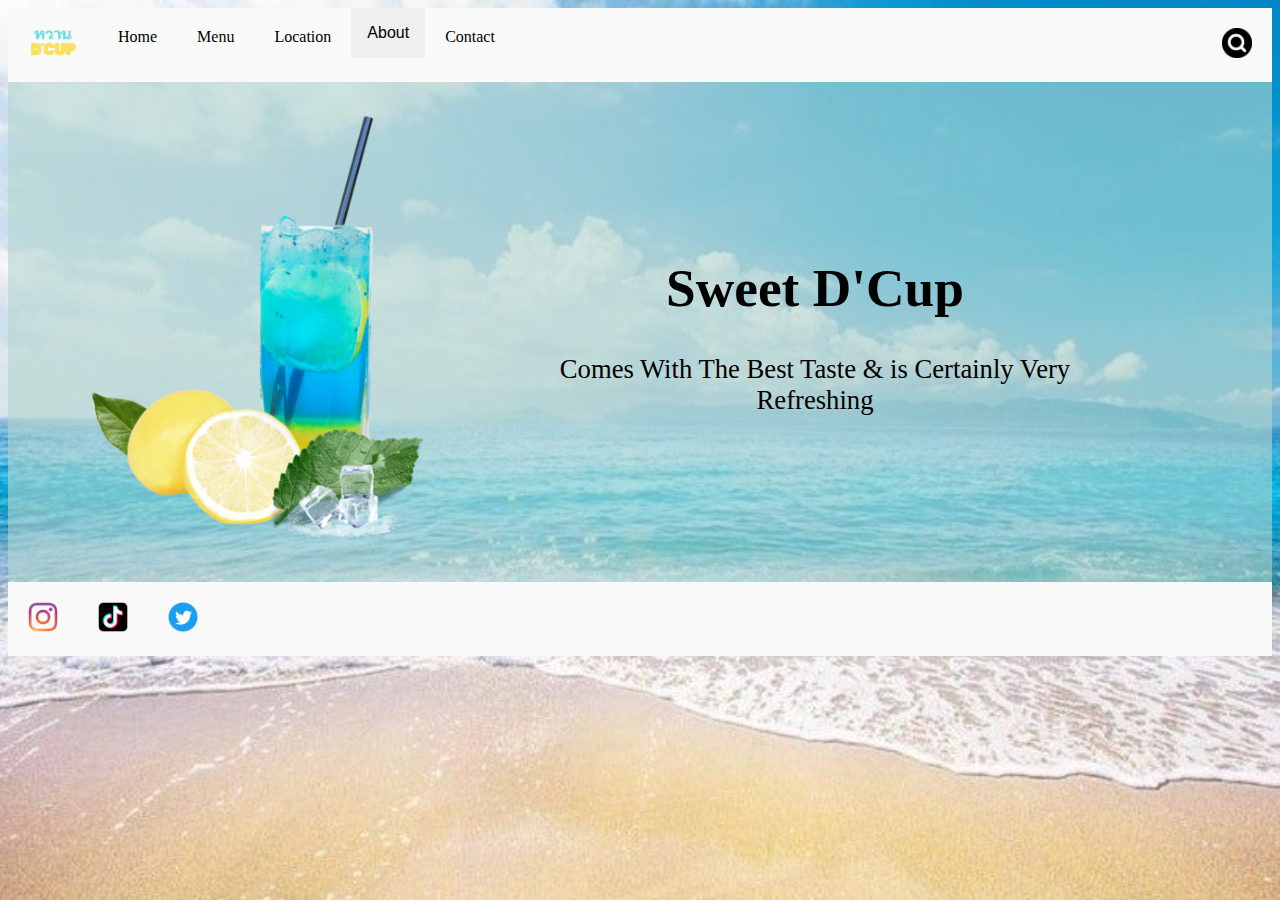
<file: index.html>
<!doctype html>
<html>
	<head>
		<title> Sweet D'Cup </title>
		<link rel="icon" type="image/x-icon" href="pict/logo.jpg">
		<link rel="stylesheet" href="UAS.css">
	</head>
	<body>
		<div class="navbar">
			<ul>
				<li><a class="active" href= Home.html><img src="pict/logo2.png" alt="icon หวาน" width="50" height="30"></a></li>
				<li><a href= Home.html>Home</a></li>
				<li><a href= menu.html>Menu</a></li>
				<li><a href= location.html>Location</a></li>
				<li><div class="dropdown">
						<button class="dropbtn">About</button>
						<div class="dropdown-content">
							<a href= about.html>Company</a>
							<a href= about.html>Founder</a>
						</div>
				</div></li>
				<li><a href= "#contact">Contact</a></li>
				<li style= "float:right"><a href= #search><img src="pict/search.png" alt="search icon" width="30" height="30"></a></li>
			</ul>
		</div>

		<div class="konten">
			<img src="pict/beach.png" >
			<div class="teks">
				<h1>Sweet D'Cup</h1>
				<p>Comes With The Best Taste & is Certainly Very Refreshing</p>
			</div>
		</div>
		
		<div class="footer" id= "contact">
			<ul>
				<li><a href= https://www.instagram.com/sweetdcups.id/><img src="contact/1.png" alt="instagram" width="30" height="30"></a></li>
				<li><a href= https://www.tiktok.com/@ditap0k?_t=8Y2VkBf8HeU&_r=1><img src="contact/3.png" alt="tiktok" width="30" height="30"></a></li>
				<li><a href= https://twitter.com/pensambat_ae?t=RLN8BrDS2MeHNsFfrIg5pw&s=09><img src="contact/2.png" alt="twitter" width="30" height="30"></a></li>
			</ul>
		</div>
	</body>
</html>
</file>
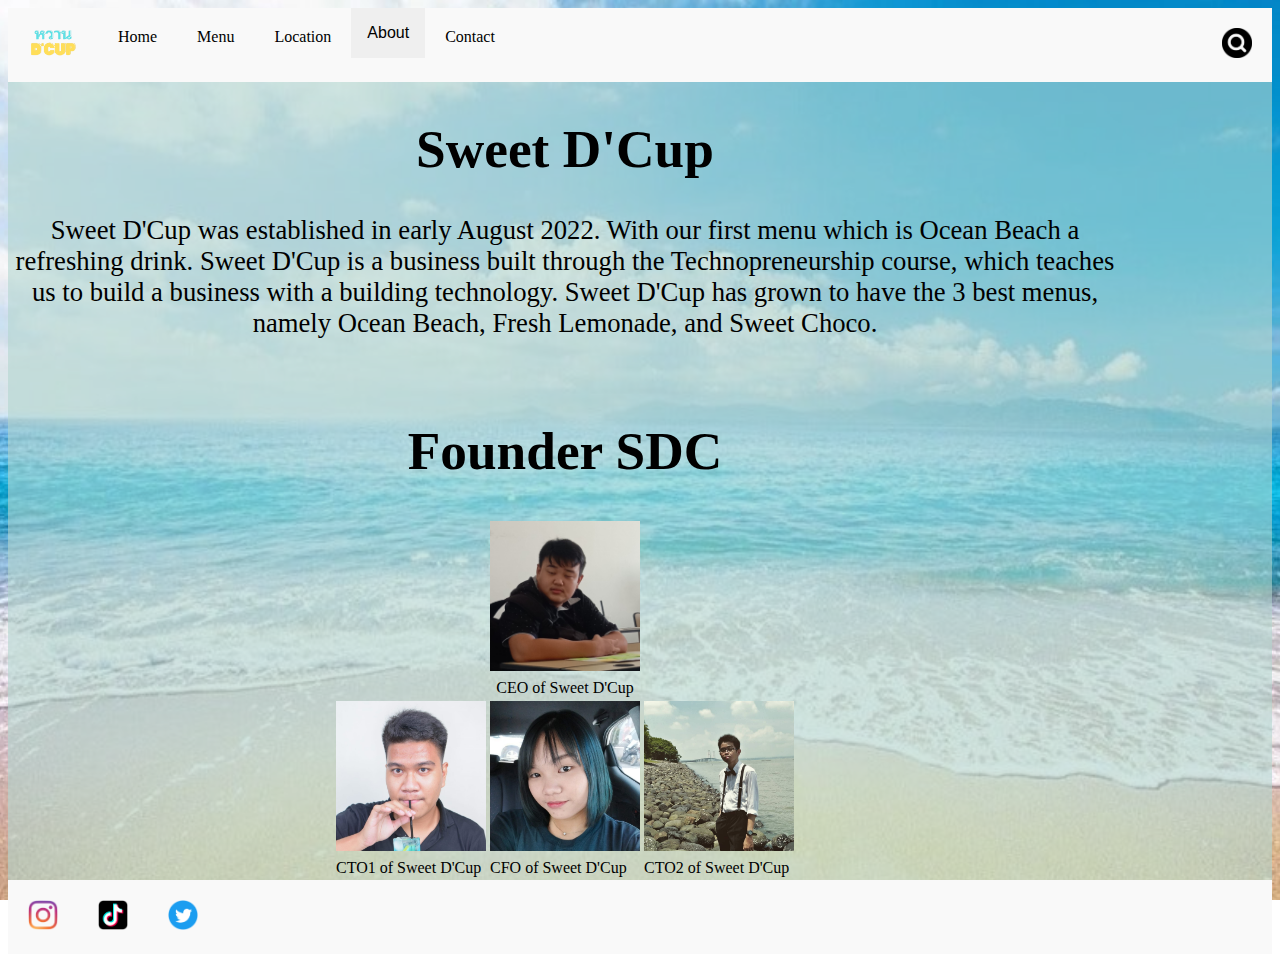
<file: about.html>
<!doctype html>
<html>
	<head>
		<title> Sweet D'Cup </title>
		<link rel="icon" type="image/x-icon" href="pict/logo.jpg">
		<link rel="stylesheet" href="UAS.css">
	</head>
	<body>
		<div class="navbar">
			<ul>
				<li><a class="active" href= Home.html><img src="pict/logo2.png" alt="icon หวาน" width="50" height="30"></a></li>
				<li><a href= Home.html>Home</a></li>
				<li><a href= menu.html>Menu</a></li>
				<li><a href= location.html>Location</a></li>
				<li><div class="dropdown">
						<button class="dropbtn">About</button>
						<div class="dropdown-content">
							<a href= about.html>Company</a>
							<a href="#founder">Founder</a>
						</div>
				</div></li>
				<li><a href= "#contact">Contact</a></li>
				<li style= "float:right"><a href= #search><img src="pict/search.png" alt="search icon" width="30" height="30"></a></li>
			</ul>
		</div>

		<div class="akonten">
			<div class="ateks">
				<h1 align= "center">Sweet D'Cup</h1>
				<p align= "center">Sweet D'Cup was established in early August 2022. With our first menu which is Ocean Beach a refreshing drink.
				Sweet D'Cup is a business built through the Technopreneurship course, which teaches us to build a business with a building technology. 
				Sweet D'Cup has grown to have the 3 best menus, namely Ocean Beach, Fresh Lemonade, and Sweet Choco.</p>
				<br>
				<h1 id="founder" align= "center">Founder SDC</h1>
				<table border= "0" Align= "center">
					<tr>
						<td colspan="3" Align= "Center"><img src="pict/CEO.jpeg" alt="jojo" width="150" height="150"></td>
					</tr>
					<tr>
						<td colspan="3" Align= "center">CEO of Sweet D'Cup </td>
					</tr>
					<tr>
						<td><img src="pict/CTO.jpeg" alt="natan" width="150" height="150"></td>
						<td><img src="pict/CFO.jpeg" alt="dita" width="150" height="150"></td>
						<td><img src="pict/CTO2.jpeg" alt="dewa" width="150" height="150"></td>
					</tr>
					<tr>
						<td>CTO1 of Sweet D'Cup</td>
						<td>CFO of Sweet D'Cup</td>
						<td>CTO2 of Sweet D'Cup</td>
					</tr>
				</table>
			</div>
		</div>
		
		<div class="footer" id= "contact">
			<ul>
				<li><a href= https://www.instagram.com/sweetdcups.id/><img src="contact/1.png" alt="instagram" width="30" height="30"></a></li>
				<li><a href= https://www.tiktok.com/@ditap0k?_t=8Y2VkBf8HeU&_r=1><img src="contact/3.png" alt="tiktok" width="30" height="30"></a></li>
				<li><a href= https://twitter.com/pensambat_ae?t=RLN8BrDS2MeHNsFfrIg5pw&s=09><img src="contact/2.png" alt="twitter" width="30" height="30"></a></li>
			</ul>
		</div>
	</body>
</html>
</file>
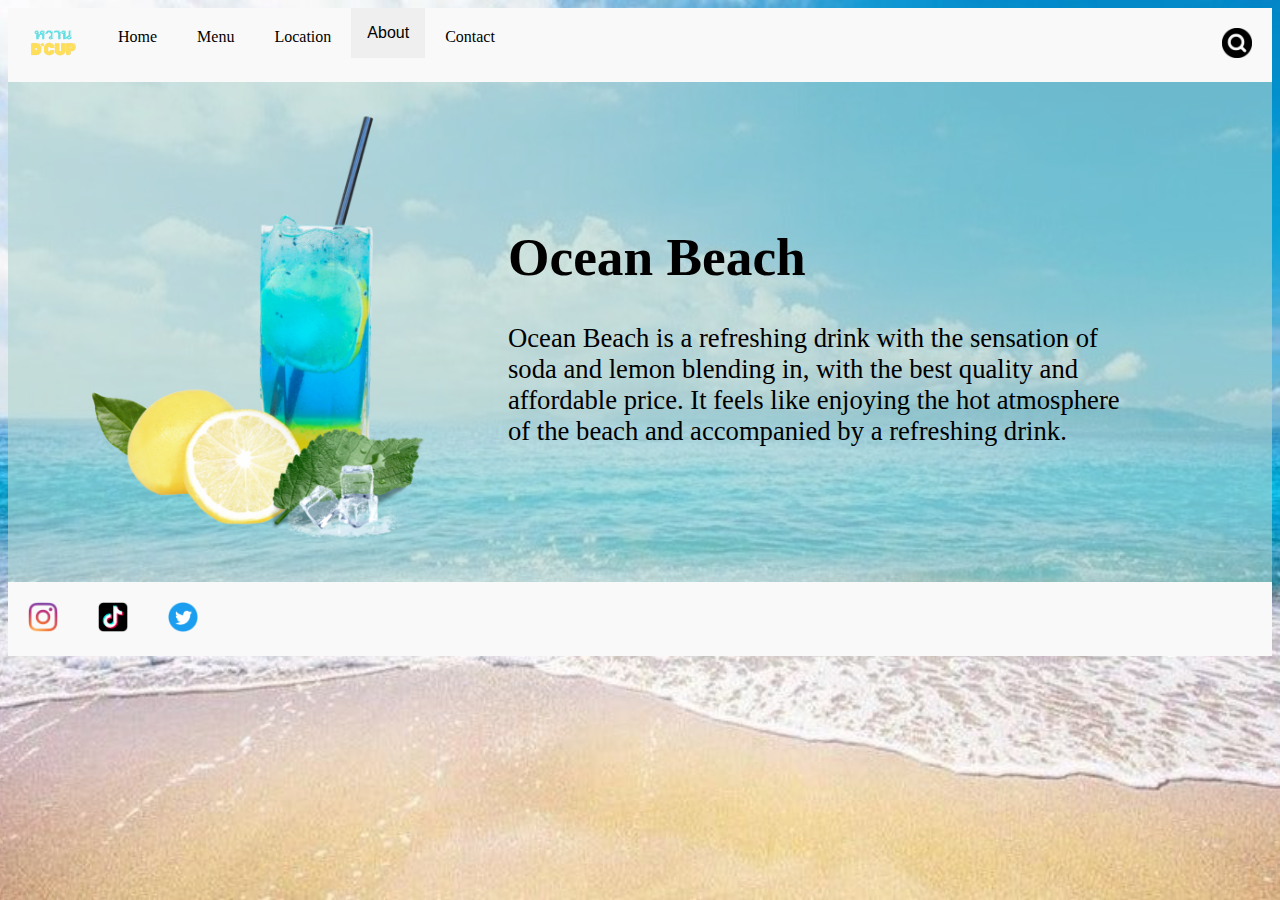
<file: menu.html>
<!doctype html>
<html>
	<head>
		<title> Sweet D'Cup </title>
		<link rel="icon" type="image/x-icon" href="pict/logo.jpg">
		<link rel="stylesheet" href="UAS.css">
	</head>
	<body>
		<div class="navbar">
			<ul>
				<li><a class="active" href= Home.html><img src="pict/logo2.png" alt="icon หวาน" width="50" height="30"></a></li>
				<li><a href= Home.html>Home</a></li>
				<li><a href= menu.html>Menu</a></li>
				<li><a href= location.html>Location</a></li>
				<li><div class="dropdown">
						<button class="dropbtn">About</button>
						<div class="dropdown-content">
							<a href= about.html>Company</a>
							<a href= about.html>Founder</a>
						</div>
				</div></li>
				<li><a href= "#contact">Contact</a></li>
				<li style= "float:right"><a href= #search><img src="pict/search.png" alt="search icon" width="30" height="30"></a></li>
			</ul>
		</div>

		<div class="mkonten">
			<img src="pict/beach.png" >
			<div class="mteks">
				<h1>Ocean Beach</h1>
				<p>Ocean Beach is a refreshing drink with the sensation of soda and lemon blending in, with the best quality and affordable price. 
				It feels like enjoying the hot atmosphere of the beach and accompanied by a refreshing drink.</p>
			</div>
		</div>
		
		<div class="footer" id= "contact">
			<ul>
				<li><a href= https://www.instagram.com/sweetdcups.id/><img src="contact/1.png" alt="instagram" width="30" height="30"></a></li>
				<li><a href= https://www.tiktok.com/@ditap0k?_t=8Y2VkBf8HeU&_r=1><img src="contact/3.png" alt="tiktok" width="30" height="30"></a></li>
				<li><a href= https://twitter.com/pensambat_ae?t=RLN8BrDS2MeHNsFfrIg5pw&s=09><img src="contact/2.png" alt="twitter" width="30" height="30"></a></li>
			</ul>
		</div>
	</body>
</html>
</file>
<file: UAS.css>
/*navbar*/
ul {
  list-style-type: none;
  margin: 0;
  padding: 0;
  overflow: hidden;
  background-color: #f9f9f9;
}

li {
  float: left;
}

li a {
  display: block;
  color: black;
  text-align: center;
  padding: 20px 20px;
  text-decoration: none;
}

li a:hover {
  background-color: #b4b4b4;
}

/*background*/
html {
  background: url(pict/beach1.jpg) no-repeat center fixed;
  background-size: cover;
}

.konten{
  display: flex;
  align-items: center;
  justify-content: space-between;
  background-color: hsla(168, 30%, 77%, 0.6);
}

/*isi home*/
.konten img{
  width: 500px;
  height: 500px;
}

.teks{
  margin-right: 150px;
  text-align: center;
}

.teks h1{
  font-family: Copperplate;
  font-size: 40pt;
}

.teks p{
  font-family: Lucida Handwriting;
  font-size: 20pt;
}

/*footer contact*/
.footer{
  display: flex;
  align-items: center;
  justify-content: space-between;
  background-color: #f9f9f9;
}

/*isi menu*/
.mkonten{
  display: flex;
  align-items: center;
  justify-content: space-between;
  background-color: hsla(168, 30%, 77%, 0.6);
}

.mkonten img{
  width: 500px;
  height: 500px;
}

.mteks{
  margin-right: 150px;
  justify-content: center;
}

.mteks h1{
  font-family: Lucida Handwriting;
  font-size: 40pt;
}

.mteks p{
  font-family: Garamond;
  font-size: 20pt;
}

/*isi lokasi*/
.lteks{
  margin-right: 150px;
  text-align: center;
}

.lteks p{
  font-family: Garamond;
  font-size: 20pt;
}

.lteks h1{
  font-family: Lucida Handwriting;
  font-size: t;
}

/*dropdown*/
.dropbtn {
  padding: 16px;
  font-size: 16px;
  border: none;
  cursor: pointer;
}

.dropdown {
  display: inline-block;
}

.dropdown-content {
  display: none;
  position: absolute;
  background-color: #f9f9f9;
  min-width: 160px;
  z-index: 1;
}

.dropdown-content a {
  color: black;
  padding: 12px 16px;
  text-decoration: none;
}

.dropdown-content a:hover {
  background-color:#b4b4b4
}

.dropdown:hover .dropdown-content {
  display: block;
}

.dropdown:hover .dropbtn {
  background-color:#b4b4b4;
}

/*isi about*/
.akonten{
  display: flex;
  align-items: center;
  justify-content: space-between;
  background-color: hsla(168, 30%, 77%, 0.6);
}

.ateks{
  margin-right: 150px;
  justify-content: center;
}

.ateks h1{
  font-family: Lucida Handwriting;
  font-size: 40pt;
}

.ateks p{
  font-family: Garamond;
  font-size: 20pt;
}
</file>
